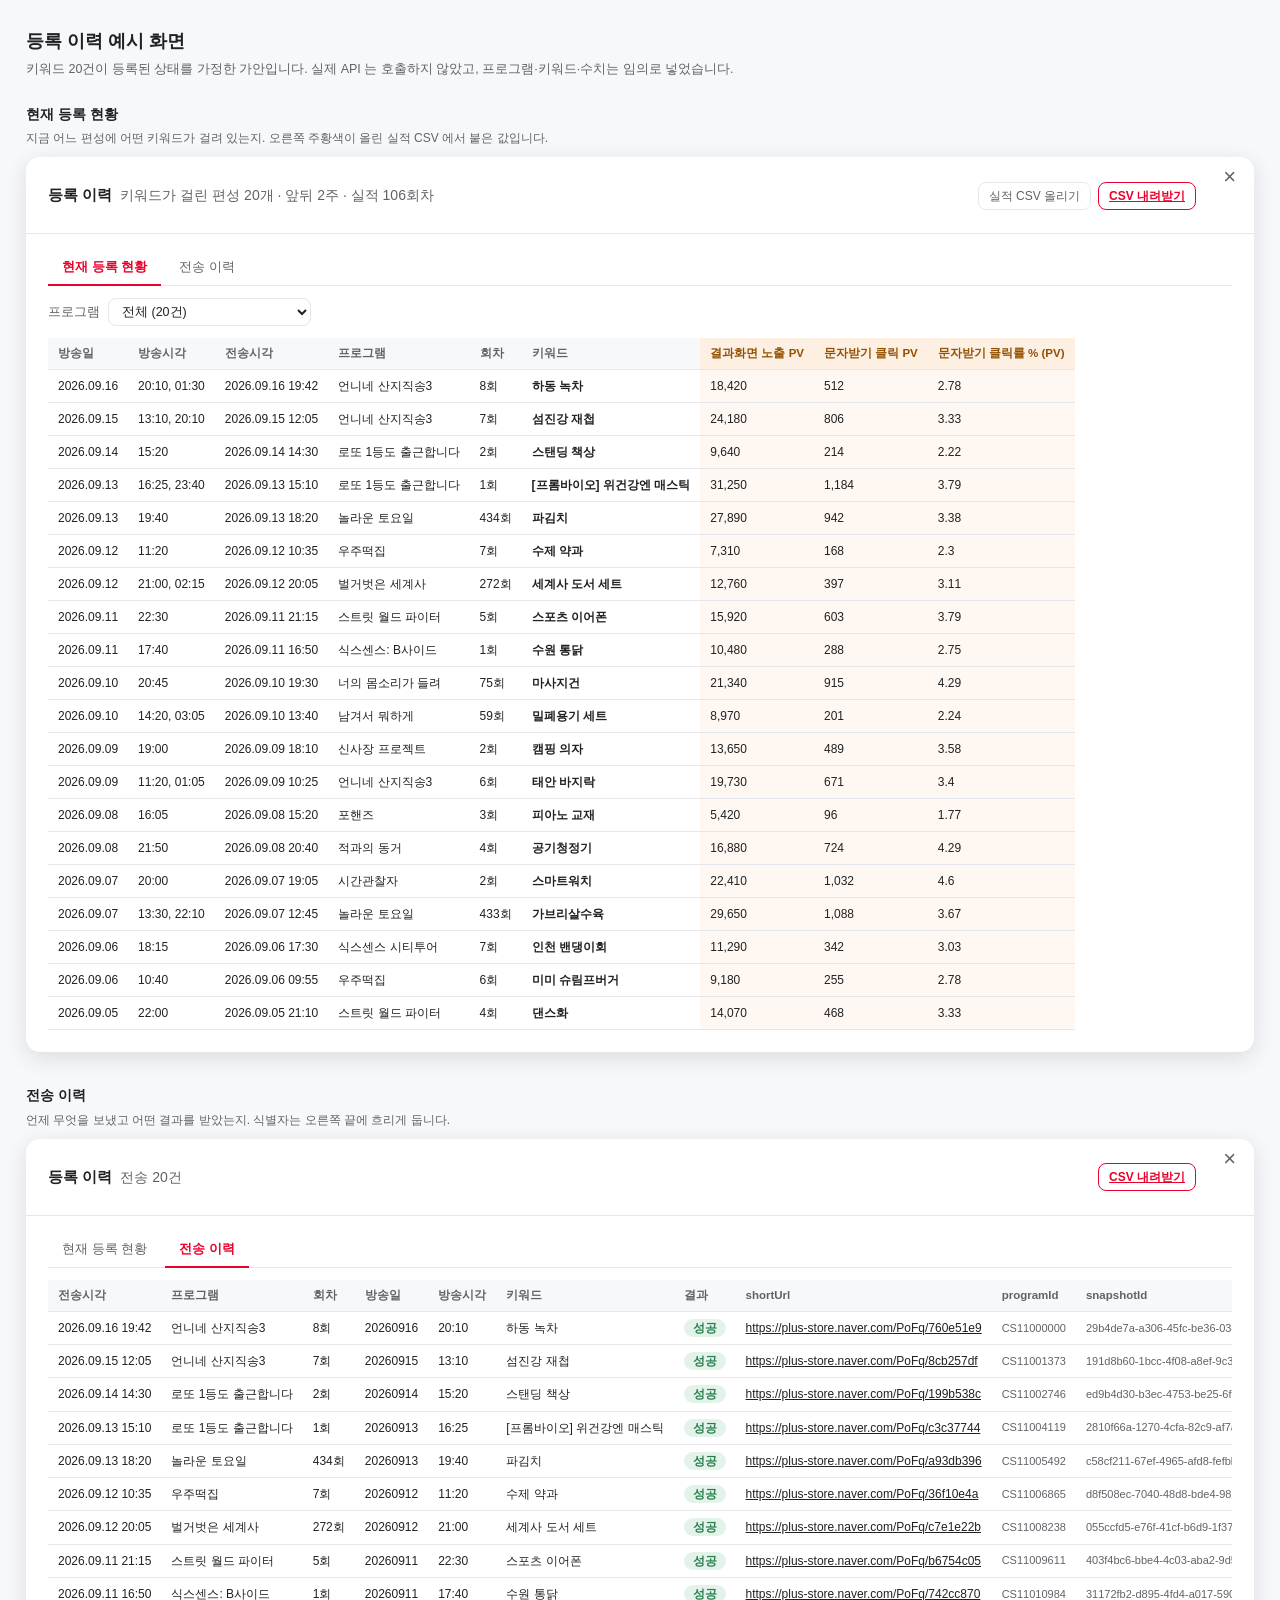
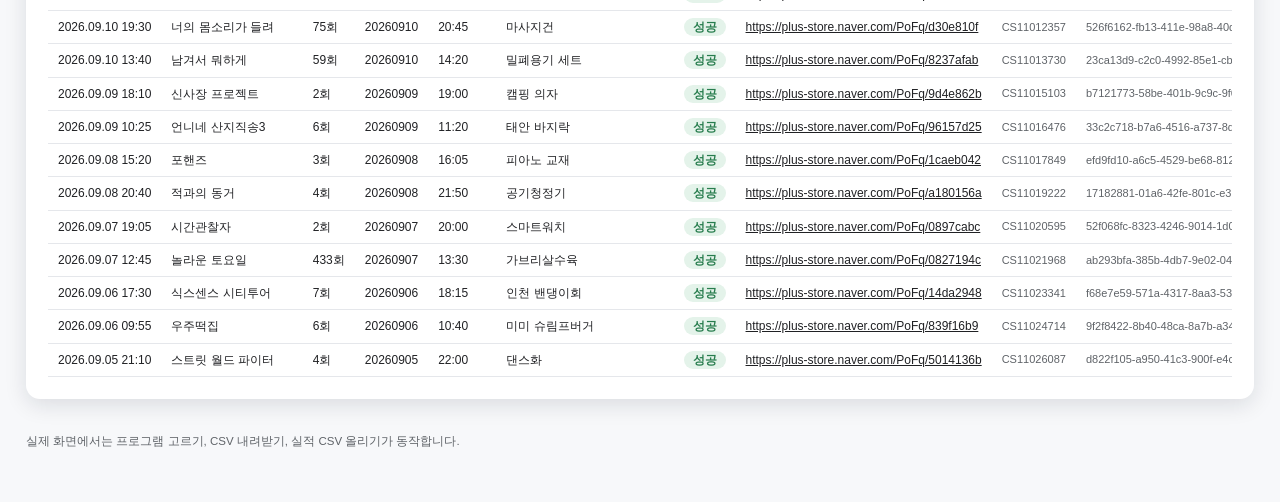
<file: 등록이력_예시화면.html>
<!DOCTYPE html>
<html lang="ko"><head><meta charset="utf-8">
<title>등록 이력 예시 화면</title>
<style>
:root {
  --skb-red: #EA002C;
  --skb-orange: #F47725;
  --text-primary: #202124;
  --text-secondary: #5F6368;
  --bg-page: #F7F8FA;
  --bg-card: #FFFFFF;
  --border: #E5E7EB;
  --status-good: #287D4E;
  --status-warn: #925000;
  --status-bad: #B42318;

  --px-per-min: 1.25;
  --gutter-w: 62px;
  --radius: 10px;
  --font: "Pretendard", "Pretendard Variable", "Malgun Gothic", "Apple SD Gothic Neo", sans-serif;
}

* { box-sizing: border-box; }
[hidden] { display: none !important; }

html, body {
  margin: 0;
  padding: 0;
  background: var(--bg-page);
  color: var(--text-primary);
  font-family: var(--font);
  font-size: 14px;
  line-height: 1.5;
  -webkit-font-smoothing: antialiased;
}

button { font-family: inherit; }
code { font-family: "D2Coding", Consolas, monospace; font-size: .92em; }
.muted { color: var(--text-secondary); }

/* ------------------------------------------------------------- 상단 바 */
.topbar {
  background: var(--bg-card);
  border-bottom: 1px solid var(--border);
  box-shadow: 0 1px 2px rgba(16, 24, 40, .04);
  position: sticky;
  top: 0;
  z-index: 30;
}
.topbar-inner {
  max-width: 1440px;
  margin: 0 auto;
  padding: 14px 24px;
  display: flex;
  align-items: center;
  justify-content: space-between;
  gap: 16px;
  flex-wrap: wrap;
}
.brand { display: flex; align-items: center; gap: 14px; }

/* B tv × tvN 콜라보 로고 — 두 로고와 가운데 × 를 하나의 그라데이션으로 잇습니다.
   글자를 새로 그리지 않고 공식 로고 파일을 마스크로만 씁니다.
   크기: btv 677x300, tvn 700x283 비율 · 높이 26px 기준 */
.brand-logo {
  display: inline-block;
  flex: none;
  width: 137px;
  height: 26px;
  background: linear-gradient(100deg, #3617CE 0%, #6E12B4 38%, #E2004A 72%, #FA0028 100%);
  --x-mark: url("data:image/svg+xml,%3Csvg xmlns='http://www.w3.org/2000/svg' viewBox='0 0 10 10'%3E%3Cpath d='M2 2L8 8M8 2L2 8' stroke='%23000' stroke-width='1.9' stroke-linecap='round'/%3E%3C/svg%3E");
  -webkit-mask-image: url(img/btv.png), var(--x-mark), url(img/tvn.png);
  mask-image: url(img/btv.png), var(--x-mark), url(img/tvn.png);
  -webkit-mask-repeat: no-repeat;
  mask-repeat: no-repeat;
  -webkit-mask-position: left center, center center, right center;
  mask-position: left center, center center, right center;
  -webkit-mask-size: 59px 26px, 9px 9px, 54px 22px;
  mask-size: 59px 26px, 9px 9px, 54px 22px;
}
.brand-text h1 { margin: 0; font-size: 17px; font-weight: 700; letter-spacing: -.01em; }
.brand-text p { margin: 2px 0 0; font-size: 12.5px; color: var(--text-secondary); }
.topbar-actions { display: flex; align-items: center; gap: 10px; }
.fetch-info { font-size: 12.5px; color: var(--text-secondary); }

/* --------------------------------------------------------------- 버튼 */
.btn {
  border-radius: 8px;
  border: 1px solid var(--border);
  background: var(--bg-card);
  color: var(--text-primary);
  padding: 7px 14px;
  font-size: 13px;
  cursor: pointer;
  transition: background .15s, border-color .15s, color .15s;
}
.btn:hover { background: #F1F2F4; }
.btn-ghost { color: var(--text-secondary); }
.btn-line { border-color: var(--skb-red); color: var(--skb-red); font-weight: 600; }
.btn-line:hover { background: #FEF1F3; }
.btn-icon {
  width: 34px; height: 34px; padding: 0;
  font-size: 20px; line-height: 1; color: var(--text-secondary);
}
.btn[disabled] { opacity: .45; cursor: not-allowed; }

/* ------------------------------------------------------------ 페이지 */
.page { max-width: 1440px; margin: 0 auto; padding: 20px 24px 48px; }

.toolbar {
  display: flex;
  align-items: center;
  justify-content: space-between;
  gap: 16px;
  flex-wrap: wrap;
  margin-bottom: 14px;
}
.week-nav { display: flex; align-items: center; gap: 10px; }
.week-label { min-width: 230px; text-align: center; }
.week-label strong { display: block; font-size: 15.5px; letter-spacing: -.01em; }
.week-label span { font-size: 12px; }

.legend { display: flex; gap: 16px; flex-wrap: wrap; }
.legend-item { display: inline-flex; align-items: center; gap: 6px; font-size: 12.5px; color: var(--text-secondary); }
.swatch { width: 12px; height: 12px; border-radius: 3px; display: inline-block; border: 1px solid var(--border); }
.swatch-live { background: #FDE7EB; border-color: var(--skb-red); }
.swatch-rerun { background: #F3F4F6; border-color: #D3D6DB; }
.swatch-registered { background: #FFF1E6; border-color: var(--skb-orange); }

.notice {
  border: 1px solid #F2D6A9;
  background: #FFF8EC;
  color: var(--status-warn);
  padding: 10px 14px;
  border-radius: 8px;
  font-size: 13px;
  margin-bottom: 14px;
}

.foot-note { margin: 14px 2px 0; font-size: 12px; color: var(--text-secondary); }

/* ------------------------------------------------------------ 캘린더 */
.calendar-card {
  background: var(--bg-card);
  border: 1px solid var(--border);
  border-radius: var(--radius);
  /* hidden 을 쓰면 안쪽 sticky(요일 헤더)가 동작하지 않습니다. clip 은 잘라내되
     스크롤 컨테이너를 만들지 않아 헤더가 화면에 계속 붙어 있습니다. */
  overflow: clip;
  box-shadow: 0 1px 3px rgba(16, 24, 40, .05);
}

.calendar-head {
  display: grid;
  grid-template-columns: var(--gutter-w) 1fr;
  border-bottom: 1px solid var(--border);
  background: var(--bg-card);
  position: sticky;
  /* 상단 바 높이는 창 너비에 따라 달라져서 JS 가 실제 값을 넣어 줍니다. */
  top: var(--topbar-h, 63px);
  z-index: 20;
  /* 위쪽: 상단 바와의 1px 이음새를 카드 색으로 덮습니다.
     아래쪽: 편성 블록이 헤더 밑으로 지나간다는 게 보이도록 옅은 그림자를 둡니다. */
  box-shadow: 0 -10px 0 var(--bg-card), 0 5px 6px -5px rgba(16, 24, 40, .28);
}
.time-gutter-head { border-right: 1px solid var(--border); }
.day-head-row { display: grid; grid-template-columns: repeat(7, minmax(0, 1fr)); }

.day-head {
  padding: 9px 8px 10px;
  text-align: center;
  border-left: 1px solid var(--border);
  min-width: 0;
}
.day-head:first-child { border-left: none; }
.day-head .wk { font-size: 12px; color: var(--text-secondary); }
.day-head .dd { font-size: 17px; font-weight: 700; letter-spacing: -.02em; }
.day-head.is-sat .wk, .day-head.is-sat .dd { color: #1D4ED8; }
.day-head.is-sun .wk, .day-head.is-sun .dd { color: var(--skb-red); }
.day-head.is-today { background: #FEF1F3; box-shadow: inset 0 -2px 0 var(--skb-red); }

.calendar-body {
  display: grid;
  grid-template-columns: var(--gutter-w) 1fr;
  position: relative;
  /* 화면 위쪽은 05:30 에서 잘리게 두고, 아래 끝 라벨만 여백을 줍니다. */
  padding: 0 0 12px;
}

.time-gutter { border-right: 1px solid var(--border); position: relative; background: #FCFCFD; }
.time-gutter .hour {
  position: absolute;
  right: 8px;
  transform: translateY(-50%);
  font-size: 11.5px;
  color: var(--text-secondary);
  font-variant-numeric: tabular-nums;
}

.day-grid { display: grid; grid-template-columns: repeat(7, minmax(0, 1fr)); }

.day-col {
  position: relative;
  border-left: 1px solid var(--border);
  min-width: 0;
  background-image: repeating-linear-gradient(
    to bottom,
    #EEF0F3 0, #EEF0F3 1px,
    transparent 1px, transparent calc(60 * var(--px-per-min))
  );
  /* 화면이 05:30 부터 시작하므로 눈금선도 그만큼 끌어올립니다. */
  background-position: 0 calc(-30 * var(--px-per-min));
}
.day-col:first-child { border-left: none; }
.day-col.is-today { background-color: #FFFAFB; }
.day-col.is-empty::after {
  content: "편성 데이터 없음";
  position: absolute;
  top: 24px; left: 0; right: 0;
  text-align: center;
  font-size: 12px;
  color: #9AA0A6;
}

.now-line { position: absolute; left: 0; right: 0; height: 2px; background: var(--skb-red); z-index: 6; }
.now-line::before {
  content: ""; position: absolute; left: -4px; top: -3px;
  width: 8px; height: 8px; border-radius: 50%; background: var(--skb-red);
}

/* 프로그램 블록 */
.pgm {
  position: absolute;
  left: 3px; right: 3px;
  border: 1px solid #D3D6DB;
  border-left: 3px solid #B0B4BA;
  border-radius: 6px;
  background: #F7F8FA;
  padding: 4px 7px;
  overflow: hidden;
  cursor: pointer;
  text-align: left;
  font-family: inherit;
  display: block;
  transition: box-shadow .12s, transform .12s;
}
.pgm:hover { box-shadow: 0 3px 10px rgba(16, 24, 40, .16); z-index: 8; }
.pgm:focus-visible { outline: 2px solid var(--skb-red); outline-offset: 1px; }
.pgm.is-live { background: #FDF0F3; border-color: #F3C2CC; border-left-color: var(--skb-red); }
.pgm.is-registered { background: #FFF6EE; border-color: #F6CFAC; border-left-color: var(--skb-orange); }
.pgm .t { font-size: 11px; color: var(--text-secondary); font-variant-numeric: tabular-nums; }
.pgm .n {
  font-size: 12.5px; font-weight: 600; letter-spacing: -.02em;
  line-height: 1.3; margin-top: 1px;
  display: -webkit-box; -webkit-line-clamp: 2; -webkit-box-orient: vertical; overflow: hidden;
}
.pgm .e { font-size: 11px; color: var(--text-secondary); margin-top: 1px; }
.pgm.is-short { padding: 2px 6px; }
.pgm.is-short .n { -webkit-line-clamp: 1; font-size: 11.5px; }
.pgm.is-short .e { display: none; }
.pgm-flag {
  display: inline-block; font-size: 10px; font-weight: 700;
  padding: 0 4px; border-radius: 3px; margin-right: 4px;
  background: var(--skb-red); color: #fff; vertical-align: 1px;
}
.pgm-keys { margin-top: 3px; display: flex; flex-wrap: wrap; gap: 2px; }
.pgm-key {
  display: inline-block; max-width: 100%;
  font-size: 10px; font-weight: 600; line-height: 1.4;
  padding: 0 4px; border-radius: 3px;
  background: var(--skb-orange); color: #fff;
  white-space: nowrap; overflow: hidden; text-overflow: ellipsis;
}
.pgm-key.is-more { background: #F6CFAC; color: #7A3D06; }
.pgm.is-short .pgm-keys { display: none; }

/* -------------------------------------------------------------- 팝업 */
.modal-backdrop {
  position: fixed; inset: 0; z-index: 100;
  background: rgba(16, 24, 40, .45);
  display: flex; align-items: center; justify-content: center;
  padding: 24px;
}
.modal {
  background: var(--bg-card);
  border-radius: 14px;
  width: min(860px, 100%);
  max-height: 86vh;
  overflow: auto;
  position: relative;
  box-shadow: 0 18px 48px rgba(16, 24, 40, .28);
}
.modal-close {
  position: absolute; top: 12px; right: 14px;
  border: none; background: transparent; font-size: 26px; line-height: 1;
  color: var(--text-secondary); cursor: pointer;
}
.modal-head { padding: 22px 26px 16px; border-bottom: 1px solid var(--border); }
.modal-head h2 { margin: 6px 0 2px; font-size: 19px; letter-spacing: -.02em; }
.modal-body { padding: 20px 26px 26px; }
.badge {
  display: inline-block; font-size: 11px; font-weight: 700;
  padding: 2px 8px; border-radius: 999px;
  background: #FDE7EB; color: var(--skb-red);
}
.badge.is-rerun { background: #F1F2F4; color: var(--text-secondary); }

.placeholder {
  border: 1px dashed var(--border);
  border-radius: 10px;
  padding: 22px;
  text-align: center;
  color: var(--text-secondary);
  font-size: 13px;
  background: #FCFCFD;
}

@media (max-width: 900px) {
  .page { padding: 16px 12px 40px; }
  .pgm .e { display: none; }
}

/* ------------------------------------------------------- 키워드 분석 팝업 */
.modal { width: min(1080px, 100%); }
.btn-sm { padding: 4px 10px; font-size: 12px; }
/* 되돌릴 수 없는 외부 전송 — 다른 버튼과 구분되게 둡니다 */
/* 전송 응답 — 원문을 그대로 늘어놓지 않고 표로 정리합니다 */
.send-result {
  margin-top: 12px; padding: 13px 15px;
  border: 1px solid var(--border); border-radius: 10px; background: #FCFCFD;
}
.send-head { display: flex; align-items: center; gap: 8px; margin-bottom: 10px; font-size: 12px; }
.send-badge {
  font-size: 11.5px; font-weight: 700; padding: 3px 9px; border-radius: 999px;
}
.send-badge.is-ok { background: #E4F3EA; color: var(--status-good); }
.send-badge.is-bad { background: #FDE7EB; color: var(--status-bad); }
.send-links { display: flex; align-items: center; gap: 7px; flex-wrap: wrap; margin-bottom: 11px; }
.send-table { width: 100%; border-collapse: collapse; font-size: 12.5px; }
.send-table th, .send-table td {
  padding: 6px 9px; border-bottom: 1px solid var(--border);
  text-align: left; vertical-align: top;
}
.send-table th {
  width: 190px; color: var(--text-secondary); font-weight: 600;
  font-family: Consolas, monospace; font-size: 11.5px; word-break: break-all;
}
.send-table td { word-break: break-all; }
.send-table tr:last-child th, .send-table tr:last-child td { border-bottom: none; }
.send-raw {
  margin: 0; padding: 10px; border-radius: 8px; background: #F1F2F4;
  font-family: Consolas, monospace; font-size: 11.5px; line-height: 1.6;
  white-space: pre-wrap; word-break: break-all; max-height: 240px; overflow: auto;
}
.link-note { font-size: 11.5px; margin: 10px 0 0; }
.store-frame {
  width: 100%; height: 58vh; min-height: 360px; display: block;
  border: 1px solid var(--border); border-radius: 10px; background: var(--bg-card);
}
/* 머리글에는 snapshotId 와 shortUrl 만 둡니다 */
.link-meta {
  display: grid; grid-template-columns: auto 1fr; gap: 3px 14px;
  margin: 0; min-width: 0; font-size: 12px;
}
.link-meta dt {
  color: var(--text-secondary); font-family: Consolas, monospace; font-size: 11.5px;
}
.link-meta dd { margin: 0; word-break: break-all; }

/* 등록 이력 — 칸이 많아 가로로 스크롤합니다 */
.tabs { display: flex; gap: 4px; border-bottom: 1px solid var(--border); margin-bottom: 12px; }
.tab {
  border: none; background: none; cursor: pointer; font-family: inherit;
  padding: 8px 14px; font-size: 13px; color: var(--text-secondary);
  border-bottom: 2px solid transparent; margin-bottom: -1px;
}
.tab:hover { color: var(--text-primary); }
.tab.is-on { color: var(--skb-red); font-weight: 700; border-bottom-color: var(--skb-red); }
.history-table td.is-keyword { font-weight: 600; }
.history-filter {
  display: flex; align-items: center; gap: 8px; margin-bottom: 12px;
  font-size: 12.5px;
}
.history-filter label { color: var(--text-secondary); }
.history-filter select {
  font-family: inherit; font-size: 12.5px; padding: 5px 9px;
  border: 1px solid var(--border); border-radius: 8px;
  background: var(--bg-card); color: var(--text-primary);
  max-width: 320px;
}
.history-wrap { overflow-x: auto; max-height: 62vh; overflow-y: auto; }
.history-table { border-collapse: collapse; font-size: 12px; white-space: nowrap; }
.history-table th, .history-table td {
  padding: 7px 10px; border-bottom: 1px solid var(--border); text-align: left;
}
.history-table thead th {
  position: sticky; top: 0; z-index: 1;
  background: var(--bg-page); font-size: 11.5px; color: var(--text-secondary);
}
.history-table th.is-perf, .history-table td.is-perf { background: #FFF8F2; }
.history-table thead th.is-perf { background: #FDEFE2; color: var(--status-warn); }
/* 식별자는 참고용이라 흐리게 둡니다 */
.history-table td.is-id { color: var(--text-secondary); font-size: 11px; }
.history-table tbody tr:hover td { background: #FAFBFC; }
.history-table a { color: var(--text-primary); }
.history-table a:hover { color: var(--skb-red); }

.field-sub {
  display: flex; align-items: center; gap: 10px;
  margin-top: 7px; flex-wrap: wrap;
}
.btn-send { border-color: var(--skb-orange); color: var(--skb-orange); font-weight: 600; }
.btn-send:hover { background: #FFF6F0; }

.analysis { display: grid; grid-template-columns: 1.15fr 1fr; gap: 22px; }
.analysis-head {
  display: flex; align-items: center; justify-content: space-between;
  gap: 10px; margin-bottom: 8px;
}
.analysis-head h3 { margin: 0; font-size: 14px; letter-spacing: -.01em; }
.analysis-meta { font-size: 12px; margin: 0 0 12px; line-height: 1.9; }
/* 검색어는 한글이라 고정폭 글꼴을 쓰면 늘어져 보입니다. */
.qtag {
  display: inline-block; margin: 0 4px 0 0; padding: 1px 7px;
  border: 1px solid var(--border); border-radius: 999px;
  background: var(--bg-page); font-size: 11.5px; color: var(--text-secondary);
  white-space: nowrap;
}

.keyword-list { display: flex; flex-direction: column; gap: 8px; }

.kw {
  display: grid;
  grid-template-columns: 1fr auto;
  align-items: center;
  gap: 10px;
  width: 100%;
  border: 1px solid var(--border);
  border-radius: 10px;
  background: var(--bg-card);
  padding: 9px 12px;
  cursor: pointer;
  text-align: left;
  font-family: inherit;
  transition: border-color .12s, background .12s;
}
.kw:hover { border-color: var(--skb-red); background: #FEFAFB; }
.kw.is-active {
  border-color: var(--skb-red); background: #FEF1F3;
  box-shadow: inset 3px 0 0 var(--skb-red);
  border-bottom-left-radius: 0; border-bottom-right-radius: 0;
}
.kw-main { min-width: 0; }
.kw-name { font-size: 13.5px; font-weight: 600; letter-spacing: -.01em; }
.kw-sub { font-size: 11.5px; color: var(--text-secondary); margin-top: 2px; }
.kw-side { display: flex; align-items: center; gap: 8px; }

.cat {
  font-size: 10.5px; font-weight: 700; padding: 2px 7px; border-radius: 999px;
  background: #F1F2F4; color: var(--text-secondary); white-space: nowrap;
}
.cat-식품 { background: #FDECEF; color: var(--skb-red); }
.cat-패션 { background: #FFF1E6; color: #A4520F; }
.cat-뷰티 { background: #FDECEF; color: #9B1B36; }
.cat-리빙 { background: #EEF2F6; color: #40566D; }
.cat-디지털 { background: #EEF2F6; color: #40566D; }

.score-bar { width: 54px; height: 6px; border-radius: 3px; background: #EDEFF2; overflow: hidden; }
.score-bar i { display: block; height: 100%; background: var(--skb-red); }
.kw.is-generic .score-bar i { background: #B0B4BA; }

.demand-tag {
  font-size: 10.5px; color: var(--status-good); font-weight: 600; white-space: nowrap;
}

.analysis-right { border-left: 1px solid var(--border); padding-left: 20px; }

/* 키워드 블록 바로 아래에 펼쳐지는 상세 */
.preview-panel {
  border: 1px solid var(--skb-red);
  border-top: none;
  border-radius: 0 0 10px 10px;
  padding: 14px 14px 13px;
  margin: -9px 0 2px;          /* 위 블록과 맞붙게 */
  background: #FFFBFB;
}

.loading { display: flex; align-items: center; gap: 9px; color: var(--text-secondary); font-size: 13px; padding: 18px 0; }
.spinner {
  width: 15px; height: 15px; border-radius: 50%;
  border: 2px solid #E3E6EA; border-top-color: var(--skb-red);
  animation: spin .8s linear infinite;
}
@keyframes spin { to { transform: rotate(360deg); } }

@media (max-width: 860px) {
  .analysis { grid-template-columns: 1fr; }
  .analysis-right { border-left: none; border-top: 1px solid var(--border); padding-left: 0; padding-top: 16px; }
}

/* --------------------------------------------------------------- 설정 팝업 */
.modal-narrow { width: min(520px, 100%); }
.field { display: block; margin-bottom: 14px; }
.field > span { display: block; font-size: 12.5px; font-weight: 600; margin-bottom: 5px; }
.field input {
  width: 100%; padding: 8px 11px; font-size: 13px; font-family: inherit;
  border: 1px solid var(--border); border-radius: 8px; background: var(--bg-card); color: var(--text-primary);
}
.field input:focus { outline: none; border-color: var(--skb-red); }
.field small { display: block; margin-top: 5px; font-size: 11.5px; }
.field-actions { display: flex; align-items: center; justify-content: space-between; gap: 12px; margin-top: 18px; }
.how-to { margin-top: 18px; border-top: 1px solid var(--border); padding-top: 14px; font-size: 12.5px; color: var(--text-secondary); }
.how-to summary { cursor: pointer; font-weight: 600; color: var(--text-primary); }
.how-to ol { margin: 10px 0 0; padding-left: 18px; line-height: 1.8; }
.how-to a { color: var(--skb-red); }

/* ------------------------------------------------------- 스토어 미리보기 */
.preview-head {
  display: flex; align-items: baseline; justify-content: space-between;
  gap: 10px; margin-bottom: 10px; flex-wrap: wrap;
}
.preview-kw { font-size: 14px; font-weight: 700; letter-spacing: -.01em; }
.preview-total { font-size: 12px; color: var(--text-secondary); }
.preview-open { font-size: 12px; color: var(--skb-red); font-weight: 600; text-decoration: none; }
.preview-open:hover { text-decoration: underline; }

.product-grid { display: grid; grid-template-columns: repeat(3, minmax(0, 1fr)); gap: 10px; }
.product {
  border: 1px solid var(--border); border-radius: 9px; overflow: hidden;
  background: var(--bg-card); text-decoration: none; color: inherit; display: block;
}
.product:hover { border-color: var(--skb-orange); }
.product .thumb {
  width: 100%; aspect-ratio: 1 / 1; object-fit: cover; display: block; background: #F1F2F4;
}
.product .body { padding: 7px 8px 9px; }
.product .nm {
  font-size: 11.5px; line-height: 1.35; letter-spacing: -.02em;
  display: -webkit-box; -webkit-line-clamp: 2; -webkit-box-orient: vertical; overflow: hidden;
}
.product .pr { font-size: 12.5px; font-weight: 700; margin-top: 4px; }
.product .ml { font-size: 10.5px; color: var(--text-secondary); margin-top: 2px; }

.preview-actions { margin-top: 14px; display: flex; gap: 8px; flex-wrap: wrap; }

@media (max-width: 860px) {
  .product-grid { grid-template-columns: repeat(3, minmax(0, 1fr)); }
}

.cfg-status { font-size: 12px; line-height: 1.5; flex: 1; }
.cfg-status.is-ok { color: var(--status-good); font-weight: 600; }
.cfg-status.is-bad { color: var(--status-bad); }
.field-actions { align-items: flex-start; }

/* ------------------------------------------------------- 키워드 점검 패널 */
.check-block { margin-bottom: 16px; }
.check-block h4 { margin: 0 0 7px; font-size: 12.5px; letter-spacing: -.01em; }
.check-block h4 small { font-weight: 400; color: var(--text-secondary); margin-left: 6px; }
.chips { display: flex; flex-wrap: wrap; gap: 6px; }
.chip {
  font-size: 11.5px; padding: 3px 9px; border-radius: 999px;
  background: #F3F4F6; color: var(--text-secondary); border: 1px solid var(--border);
}
.evidence { margin: 0; padding-left: 16px; font-size: 12px; line-height: 1.7; color: var(--text-secondary); }
.evidence a { color: var(--text-primary); }
.evidence a:hover { color: var(--skb-red); }

/* --------------------------------------------------- 등록 대상 트레이 (4단계) */
.tray {
  margin-top: 20px; padding: 14px 16px;
  border: 1px solid #F3C2CC; border-radius: 10px; background: #FEF7F8;
}
.tray-head { display: flex; align-items: baseline; gap: 8px; margin-bottom: 9px; }
.tray-head strong { font-size: 13px; }
.tray-head span { font-size: 12px; }
.tray .chips { margin-bottom: 12px; }
.tray .chip { background: #fff; border-color: #F3C2CC; color: var(--text-primary); }
.tray .chip button {
  border: none; background: none; cursor: pointer; color: var(--text-secondary);
  margin-left: 5px; padding: 0; font-size: 13px; line-height: 1;
}
.tray-actions { display: flex; gap: 8px; justify-content: flex-end; }

.registered-box {
  margin-top: 16px; padding: 12px 14px;
  border: 1px solid var(--border); border-radius: 10px; background: #FCFCFD;
  font-size: 12.5px;
}
.registered-box h4 { margin: 0 0 8px; font-size: 12.5px; }
.registered-box ul { margin: 0; padding-left: 16px; line-height: 1.9; color: var(--text-secondary); }
.registered-box button {
  border: none; background: none; color: var(--status-bad);
  cursor: pointer; font-size: 11.5px; margin-left: 6px; padding: 0;
}

/* --------------------------------------------------- JSON body 팝업 (4·5단계) */
.modal-wide { width: min(760px, 100%); }
.body-fields { display: grid; grid-template-columns: 1fr 1fr; gap: 14px; }
.body-opts {
  display: flex; align-items: center; justify-content: space-between;
  gap: 12px; flex-wrap: wrap; margin: 4px 0 12px;
}
.check { display: inline-flex; align-items: center; gap: 7px; font-size: 12.5px; cursor: pointer; }
.check input { width: 15px; height: 15px; accent-color: var(--skb-red); }

.json-box, .id-box {
  width: 100%; border: 1px solid var(--border); border-radius: 9px;
  padding: 12px 13px; background: #FCFCFD; color: var(--text-primary);
  font-family: "D2Coding", Consolas, monospace; font-size: 12px; line-height: 1.6;
  resize: vertical;
}
.json-box { min-height: 300px; }
.id-box { min-height: 84px; font-size: 12px; }
.json-box:focus, .id-box:focus { outline: none; border-color: var(--skb-red); }
.json-error { margin: 8px 0 0; font-size: 12px; color: var(--status-bad); }

.body-actions { display: flex; gap: 8px; flex-wrap: wrap; margin-top: 14px; }
.body-status { font-size: 12px; margin: 10px 0 0; min-height: 18px; }
.body-status.is-ok { color: var(--status-good); font-weight: 600; }
.body-status.is-bad { color: var(--status-bad); }

@media (max-width: 620px) {
  .body-fields { grid-template-columns: 1fr; }
}


/* ------------------------------------------------ 편성 프로그램 ID 표 */
.input-row { display: flex; gap: 6px; align-items: center; }
.input-row input { flex: 1; min-width: 0; }

.pid-table { width: 100%; border-collapse: collapse; font-size: 13px; }
.pid-table th, .pid-table td {
  padding: 8px 10px; border-bottom: 1px solid var(--border); text-align: left; vertical-align: middle;
}
.pid-table th {
  font-size: 12px; color: var(--text-secondary); font-weight: 600;
  border-bottom: 1px solid #D3D6DB; position: sticky; top: 0; background: var(--bg-card);
}
.pid-table td:first-child { letter-spacing: -.01em; }
.pid-table .col-num { width: 64px; text-align: right; color: var(--text-secondary); font-variant-numeric: tabular-nums; }
.pid-table td:last-child { width: 260px; }
.pid-table input {
  width: 100%; padding: 5px 9px; font-size: 12.5px; font-family: inherit;
  border: 1px solid var(--border); border-radius: 7px; background: var(--bg-card); color: var(--text-primary);
}
.pid-table input:focus { outline: none; border-color: var(--skb-red); }
.pid-table tr.is-missing td:first-child { color: var(--text-secondary); }
.pid-table tr.is-missing input { border-color: #F2D6A9; background: #FFFCF6; }
.pid-table .cat { margin-left: 6px; }

.field input.is-locked {
  background: #F1F2F4;
  color: var(--text-secondary);
  cursor: default;
}
.field input.is-locked:focus { border-color: var(--border); }

.pid-table input.is-locked {
  background: #F1F2F4;
  color: var(--text-secondary);
  cursor: default;
}
.pid-table tr.is-missing input.is-locked { background: #F1F2F4; }
.pid-table input.is-locked:focus { border-color: var(--border); }

.cat-드라마 { background: #FDECEF; color: #9B1B36; }
.cat-예능 { background: #FFF1E6; color: #A4520F; }
.cat-교양 { background: #EEF2F6; color: #40566D; }
.cat-브랜디드 { background: #FDE7EB; color: var(--skb-red); }
.cat-none { background: transparent; color: #9AA0A6; border: 1px dashed var(--border); font-weight: 400; }

/* ----------------------------------------------------- 장르 직접 지정 */
.name-cell { display: inline-flex; align-items: center; gap: 6px; flex-wrap: wrap; }
button.cat { border: 1px solid transparent; cursor: pointer; font-family: inherit; }
button.cat:hover { filter: brightness(0.96); border-color: currentColor; }
button.cat.cat-none { border-style: dashed; border-color: var(--border); }

.genre-picker {
  position: fixed; z-index: 200;
  background: var(--bg-card); border: 1px solid var(--border); border-radius: 10px;
  box-shadow: 0 8px 24px rgba(16, 24, 40, .16);
  padding: 6px; display: flex; flex-direction: column; min-width: 138px;
}
.genre-opt {
  border: none; background: none; text-align: left; cursor: pointer;
  padding: 7px 10px; border-radius: 7px; font-size: 12.5px; font-family: inherit;
  color: var(--text-primary);
}
.genre-opt:hover { background: #F1F2F4; }
.genre-opt.is-current { color: var(--skb-red); font-weight: 700; }
.genre-opt.is-reset {
  border-top: 1px solid var(--border); margin-top: 4px; padding-top: 9px;
  color: var(--text-secondary); font-size: 12px;
}

/* ------------------------------------------------------------- 상단 알림 */
.toast {
  position: fixed;
  top: 18px; left: 50%;
  transform: translate(-50%, -12px);
  z-index: 300;
  max-width: min(680px, calc(100vw - 32px));
  padding: 12px 20px;
  border-radius: 10px;
  background: #202124;
  color: #fff;
  font-size: 13.5px;
  font-weight: 500;
  line-height: 1.5;
  box-shadow: 0 8px 28px rgba(16, 24, 40, .3);
  opacity: 0;
  transition: opacity .22s ease, transform .22s ease;
}
.toast.is-on { opacity: 1; transform: translate(-50%, 0); }
.toast.is-ok { background: var(--status-good); }
.toast.is-bad { background: var(--status-bad); }

.field input.is-blocked {
  border-color: var(--status-bad);
  box-shadow: 0 0 0 3px rgba(180, 35, 24, .14);
}

/* ------------------------------------------------------------- 확인창 */
.ask-backdrop { z-index: 400; }
.modal-ask { width: min(440px, 100%); }
.modal-ask .modal-head { padding-bottom: 12px; }
.modal-ask .modal-head h2 { font-size: 16px; margin: 0; }
/* 줄바꿈을 그대로 살립니다. 긴 주소는 칸 안에서 끊어 줍니다. */
.ask-message {
  margin: 0 0 20px; font-size: 13.5px; line-height: 1.65;
  white-space: pre-line; overflow-wrap: anywhere;
}
.ask-actions { display: flex; justify-content: flex-end; gap: 8px; }

/* 방금 등록한 회차를 잠깐 강조합니다. */
.pgm.is-flash {
  outline: 2px solid var(--skb-orange);
  outline-offset: 1px;
  animation: airing-flash 2.4s ease-out;
  z-index: 9;
}
@keyframes airing-flash {
  0%, 30% { box-shadow: 0 0 0 6px rgba(244, 119, 37, .28); }
  100% { box-shadow: 0 0 0 0 rgba(244, 119, 37, 0); }
}

/* ------------------------------------------------------------- 방송 요약 */
.summary-box {
  border: 1px solid var(--border);
  border-radius: 10px;
  background: #FCFCFD;
  padding: 12px 14px;
  margin-bottom: 18px;
}
.summary-box h3 { margin: 0 0 8px; font-size: 12.5px; letter-spacing: -.01em; }
.sum-row { display: flex; gap: 10px; font-size: 12.5px; line-height: 1.6; margin-bottom: 4px; }
.sum-key {
  flex: none; width: 30px; color: var(--text-secondary);
  font-size: 11.5px; padding-top: 1px;
}
.sum-val { min-width: 0; }
.sum-val a { color: var(--text-primary); }
.sum-val a:hover { color: var(--skb-red); }
.sum-note { margin: 8px 0 0; font-size: 11px; color: var(--text-secondary); }


/* 회차 확인용 썸네일 — 뽑힌 키워드가 맞는지 눈으로 되짚어 보는 자리 */
.gallery-head { font-size: 11.5px; margin: 0 0 10px; }
.gallery-grid { display: flex; flex-direction: column; gap: 8px; }
/* 제목이 잘리지 않도록 썸네일을 왼쪽에 두고 옆으로 제목을 펼칩니다. */
.gallery-item {
  display: grid; grid-template-columns: 124px 1fr;
  align-items: start; gap: 10px;
  border: 1px solid var(--border); border-radius: 10px;
  background: var(--bg-card); padding: 7px; text-decoration: none;
  color: var(--text-primary);
}
a.gallery-item:hover { border-color: var(--skb-red); }
.gallery-thumb {
  position: relative; display: block;
  aspect-ratio: 16 / 9; border-radius: 6px; overflow: hidden;
  background: var(--bg-page);
}
.gallery-thumb img { width: 100%; height: 100%; object-fit: cover; display: block; }
.gallery-badge {
  position: absolute; left: 4px; bottom: 4px;
  background: rgba(32, 33, 36, .78); color: #fff;
  font-size: 10px; line-height: 1; padding: 3px 5px; border-radius: 4px;
}
.gallery-text { min-width: 0; }
.gallery-title {
  font-size: 12px; line-height: 1.45;
  display: -webkit-box; -webkit-line-clamp: 3; -webkit-box-orient: vertical;
  overflow: hidden;
}
.gallery-sub { font-size: 10.5px; color: var(--text-secondary); margin-top: 3px; display: block; }


/* --------------------------------------- 네이버+스토어 미리보기 팝업 */
.store-grid {
  display: grid;
  grid-template-columns: repeat(auto-fill, minmax(150px, 1fr));
  gap: 12px;
}
.store-card {
  display: flex; flex-direction: column; gap: 4px;
  border: 1px solid var(--border); border-radius: 10px;
  background: var(--bg-card); padding: 8px;
  text-decoration: none; color: var(--text-primary);
}
a.store-card:hover { border-color: var(--skb-red); }
.store-thumb {
  position: relative; display: block;
  aspect-ratio: 1 / 1; border-radius: 7px; overflow: hidden;
  background: var(--bg-page); margin-bottom: 3px;
}
.store-thumb img { width: 100%; height: 100%; object-fit: cover; display: block; }
.store-ad {
  position: absolute; left: 5px; top: 5px;
  background: rgba(32, 33, 36, .78); color: #fff;
  font-size: 10px; line-height: 1; padding: 3px 5px; border-radius: 4px;
}
.store-name {
  font-size: 12px; line-height: 1.4;
  display: -webkit-box; -webkit-line-clamp: 2; -webkit-box-orient: vertical;
  overflow: hidden;
}
.store-price { font-size: 13.5px; font-weight: 700; letter-spacing: -.01em; }
.store-sub { font-size: 10.5px; color: var(--text-secondary); }
.modal-store { width: min(1080px, 100%); }

/* 제목과 설명을 한 줄에 두고 오른쪽에 실행 버튼 — 머리글을 얇게 유지합니다 */
.store-head {
  display: flex; align-items: center; justify-content: space-between;
  gap: 16px; padding: 14px 58px 13px 22px;
}
.store-head-text {
  display: flex; align-items: baseline; gap: 9px;
  flex-wrap: wrap; min-width: 0;
}
.modal-store .modal-head h2 { margin: 0; font-size: 15px; letter-spacing: -.01em; }
.modal-store #storeMeta { margin: 0; font-size: 12px; }
.modal-store .modal-close { top: 8px; right: 12px; font-size: 22px; }
.modal-store .modal-body { padding: 16px 22px 22px; }
.store-head-actions {
  display: flex; align-items: center; gap: 7px; flex: none;
}
/* 아이콘이 든 버튼과 글자만 있는 버튼의 높이를 맞춥니다 */
.store-head-actions .btn {
  display: inline-flex; align-items: center; justify-content: center;
  min-height: 28px; line-height: 1;
}
/* 네이버+스토어 공식 아이콘 — 원본 비율(324x162) 그대로 씁니다 */
.store-link { gap: 6px; }
.nps-icon { width: 30px; height: 15px; display: block; flex: none; }


.kw-tag {
  font-size: 10px; font-weight: 700; padding: 1px 6px; border-radius: 4px; white-space: nowrap;
}
.kw-tag.is-official { background: #FDE7EB; color: var(--skb-red); }
.kw-tag.is-cross { background: #E8F3EC; color: var(--status-good); }

body { background: var(--bg-page); padding: 28px 26px 40px; }
h1 { font-size: 18px; margin: 0 0 5px; }
.lead { font-size: 12.5px; color: var(--text-secondary); margin: 0 0 26px; }
.shot { margin-bottom: 34px; }
.shot .modal { position: relative; max-height: none; width: 100%;
               box-shadow: 0 6px 22px rgba(16,24,40,.12); }
.shot .history-wrap { max-height: none; }
.shot-label { font-size: 13.5px; font-weight: 700; margin: 0 0 4px; }
.shot-desc { font-size: 12px; color: var(--text-secondary); margin: 0 0 10px; }
.foot { font-size: 11.5px; color: var(--text-secondary); }
</style></head><body>

<h1>등록 이력 예시 화면</h1>
<p class="lead">키워드 20건이 등록된 상태를 가정한 가안입니다.
실제 API 는 호출하지 않았고, 프로그램·키워드·수치는 임의로 넣었습니다.</p>

<p class="shot-label">현재 등록 현황</p>
<p class="shot-desc">지금 어느 편성에 어떤 키워드가 걸려 있는지. 오른쪽 주황색이 올린 실적 CSV 에서 붙은 값입니다.</p>
<div class="shot">
<div class="modal modal-store">
  <button class="modal-close" type="button">&times;</button>
  <div class="modal-head store-head">
    <div class="store-head-text">
      <h2>등록 이력</h2>
      <p class="muted">키워드가 걸린 편성 20개 · 앞뒤 2주 · 실적 106회차</p>
    </div>
    <div class="store-head-actions"><button class="btn btn-ghost btn-sm" type="button">실적 CSV 올리기</button>
      <a class="btn btn-line btn-sm" href="#">CSV 내려받기</a>
    </div>
  </div>
  <div class="modal-body">
    <div class="tabs">
      <button class="tab is-on" type="button">현재 등록 현황</button>
      <button class="tab" type="button">전송 이력</button>
    </div>
    <div class="history-filter"><label>프로그램</label><select><option>전체 (20건)</option><option>남겨서 뭐하게 (1건)</option><option>너의 몸소리가 들려 (1건)</option><option>놀라운 토요일 (2건)</option><option>로또 1등도 출근합니다 (2건)</option><option>벌거벗은 세계사 (1건)</option><option>스트릿 월드 파이터 (2건)</option><option>시간관찰자 (1건)</option><option>식스센스 시티투어 (1건)</option><option>식스센스: B사이드 (1건)</option><option>신사장 프로젝트 (1건)</option><option>언니네 산지직송3 (3건)</option><option>우주떡집 (2건)</option><option>적과의 동거 (1건)</option><option>포핸즈 (1건)</option></select></div>
    <div class="history-wrap"><table class="history-table"><thead><tr><th>방송일</th><th>방송시각</th><th>전송시각</th><th>프로그램</th><th>회차</th><th>키워드</th><th class="is-perf">결과화면 노출 PV</th><th class="is-perf">문자받기 클릭 PV</th><th class="is-perf">문자받기 클릭률 % (PV)</th></tr></thead><tbody><tr><td>2026.09.16</td><td>20:10, 01:30</td><td>2026.09.16 19:42</td><td>언니네 산지직송3</td><td>8회</td><td class="is-keyword">하동 녹차</td><td class="is-perf">18,420</td><td class="is-perf">512</td><td class="is-perf">2.78</td></tr><tr><td>2026.09.15</td><td>13:10, 20:10</td><td>2026.09.15 12:05</td><td>언니네 산지직송3</td><td>7회</td><td class="is-keyword">섬진강 재첩</td><td class="is-perf">24,180</td><td class="is-perf">806</td><td class="is-perf">3.33</td></tr><tr><td>2026.09.14</td><td>15:20</td><td>2026.09.14 14:30</td><td>로또 1등도 출근합니다</td><td>2회</td><td class="is-keyword">스탠딩 책상</td><td class="is-perf">9,640</td><td class="is-perf">214</td><td class="is-perf">2.22</td></tr><tr><td>2026.09.13</td><td>16:25, 23:40</td><td>2026.09.13 15:10</td><td>로또 1등도 출근합니다</td><td>1회</td><td class="is-keyword">[프롬바이오] 위건강엔 매스틱</td><td class="is-perf">31,250</td><td class="is-perf">1,184</td><td class="is-perf">3.79</td></tr><tr><td>2026.09.13</td><td>19:40</td><td>2026.09.13 18:20</td><td>놀라운 토요일</td><td>434회</td><td class="is-keyword">파김치</td><td class="is-perf">27,890</td><td class="is-perf">942</td><td class="is-perf">3.38</td></tr><tr><td>2026.09.12</td><td>11:20</td><td>2026.09.12 10:35</td><td>우주떡집</td><td>7회</td><td class="is-keyword">수제 약과</td><td class="is-perf">7,310</td><td class="is-perf">168</td><td class="is-perf">2.3</td></tr><tr><td>2026.09.12</td><td>21:00, 02:15</td><td>2026.09.12 20:05</td><td>벌거벗은 세계사</td><td>272회</td><td class="is-keyword">세계사 도서 세트</td><td class="is-perf">12,760</td><td class="is-perf">397</td><td class="is-perf">3.11</td></tr><tr><td>2026.09.11</td><td>22:30</td><td>2026.09.11 21:15</td><td>스트릿 월드 파이터</td><td>5회</td><td class="is-keyword">스포츠 이어폰</td><td class="is-perf">15,920</td><td class="is-perf">603</td><td class="is-perf">3.79</td></tr><tr><td>2026.09.11</td><td>17:40</td><td>2026.09.11 16:50</td><td>식스센스: B사이드</td><td>1회</td><td class="is-keyword">수원 통닭</td><td class="is-perf">10,480</td><td class="is-perf">288</td><td class="is-perf">2.75</td></tr><tr><td>2026.09.10</td><td>20:45</td><td>2026.09.10 19:30</td><td>너의 몸소리가 들려</td><td>75회</td><td class="is-keyword">마사지건</td><td class="is-perf">21,340</td><td class="is-perf">915</td><td class="is-perf">4.29</td></tr><tr><td>2026.09.10</td><td>14:20, 03:05</td><td>2026.09.10 13:40</td><td>남겨서 뭐하게</td><td>59회</td><td class="is-keyword">밀폐용기 세트</td><td class="is-perf">8,970</td><td class="is-perf">201</td><td class="is-perf">2.24</td></tr><tr><td>2026.09.09</td><td>19:00</td><td>2026.09.09 18:10</td><td>신사장 프로젝트</td><td>2회</td><td class="is-keyword">캠핑 의자</td><td class="is-perf">13,650</td><td class="is-perf">489</td><td class="is-perf">3.58</td></tr><tr><td>2026.09.09</td><td>11:20, 01:05</td><td>2026.09.09 10:25</td><td>언니네 산지직송3</td><td>6회</td><td class="is-keyword">태안 바지락</td><td class="is-perf">19,730</td><td class="is-perf">671</td><td class="is-perf">3.4</td></tr><tr><td>2026.09.08</td><td>16:05</td><td>2026.09.08 15:20</td><td>포핸즈</td><td>3회</td><td class="is-keyword">피아노 교재</td><td class="is-perf">5,420</td><td class="is-perf">96</td><td class="is-perf">1.77</td></tr><tr><td>2026.09.08</td><td>21:50</td><td>2026.09.08 20:40</td><td>적과의 동거</td><td>4회</td><td class="is-keyword">공기청정기</td><td class="is-perf">16,880</td><td class="is-perf">724</td><td class="is-perf">4.29</td></tr><tr><td>2026.09.07</td><td>20:00</td><td>2026.09.07 19:05</td><td>시간관찰자</td><td>2회</td><td class="is-keyword">스마트워치</td><td class="is-perf">22,410</td><td class="is-perf">1,032</td><td class="is-perf">4.6</td></tr><tr><td>2026.09.07</td><td>13:30, 22:10</td><td>2026.09.07 12:45</td><td>놀라운 토요일</td><td>433회</td><td class="is-keyword">가브리살수육</td><td class="is-perf">29,650</td><td class="is-perf">1,088</td><td class="is-perf">3.67</td></tr><tr><td>2026.09.06</td><td>18:15</td><td>2026.09.06 17:30</td><td>식스센스 시티투어</td><td>7회</td><td class="is-keyword">인천 밴댕이회</td><td class="is-perf">11,290</td><td class="is-perf">342</td><td class="is-perf">3.03</td></tr><tr><td>2026.09.06</td><td>10:40</td><td>2026.09.06 09:55</td><td>우주떡집</td><td>6회</td><td class="is-keyword">미미 슈림프버거</td><td class="is-perf">9,180</td><td class="is-perf">255</td><td class="is-perf">2.78</td></tr><tr><td>2026.09.05</td><td>22:00</td><td>2026.09.05 21:10</td><td>스트릿 월드 파이터</td><td>4회</td><td class="is-keyword">댄스화</td><td class="is-perf">14,070</td><td class="is-perf">468</td><td class="is-perf">3.33</td></tr></tbody></table></div>
  </div>
</div></div>

<p class="shot-label">전송 이력</p>
<p class="shot-desc">언제 무엇을 보냈고 어떤 결과를 받았는지. 식별자는 오른쪽 끝에 흐리게 둡니다.</p>
<div class="shot">
<div class="modal modal-store">
  <button class="modal-close" type="button">&times;</button>
  <div class="modal-head store-head">
    <div class="store-head-text">
      <h2>등록 이력</h2>
      <p class="muted">전송 20건</p>
    </div>
    <div class="store-head-actions">
      <a class="btn btn-line btn-sm" href="#">CSV 내려받기</a>
    </div>
  </div>
  <div class="modal-body">
    <div class="tabs">
      <button class="tab" type="button">현재 등록 현황</button>
      <button class="tab is-on" type="button">전송 이력</button>
    </div>
    
    <div class="history-wrap"><table class="history-table"><thead><tr><th>전송시각</th><th>프로그램</th><th>회차</th><th>방송일</th><th>방송시각</th><th>키워드</th><th>결과</th><th>shortUrl</th><th class="is-id">programId</th><th class="is-id">snapshotId</th><th class="is-id">timestamp</th></tr></thead><tbody><tr><td>2026.09.16 19:42</td><td>언니네 산지직송3</td><td>8회</td><td>20260916</td><td>20:10</td><td>하동 녹차</td><td><span class="send-badge is-ok">성공</span></td><td><a href="https://plus-store.naver.com/PoFq/760e51e9">https://plus-store.naver.com/PoFq/760e51e9</a></td><td class="is-id">CS11000000</td><td class="is-id">29b4de7a-a306-45fc-be36-03408ae5d42d</td><td class="is-id">1789500000000</td></tr><tr><td>2026.09.15 12:05</td><td>언니네 산지직송3</td><td>7회</td><td>20260915</td><td>13:10</td><td>섬진강 재첩</td><td><span class="send-badge is-ok">성공</span></td><td><a href="https://plus-store.naver.com/PoFq/8cb257df">https://plus-store.naver.com/PoFq/8cb257df</a></td><td class="is-id">CS11001373</td><td class="is-id">191d8b60-1bcc-4f08-a8ef-9c3508197e8c</td><td class="is-id">1789413600000</td></tr><tr><td>2026.09.14 14:30</td><td>로또 1등도 출근합니다</td><td>2회</td><td>20260914</td><td>15:20</td><td>스탠딩 책상</td><td><span class="send-badge is-ok">성공</span></td><td><a href="https://plus-store.naver.com/PoFq/199b538c">https://plus-store.naver.com/PoFq/199b538c</a></td><td class="is-id">CS11002746</td><td class="is-id">ed9b4d30-b3ec-4753-be25-6f92e1ca1e82</td><td class="is-id">1789327200000</td></tr><tr><td>2026.09.13 15:10</td><td>로또 1등도 출근합니다</td><td>1회</td><td>20260913</td><td>16:25</td><td>[프롬바이오] 위건강엔 매스틱</td><td><span class="send-badge is-ok">성공</span></td><td><a href="https://plus-store.naver.com/PoFq/c3c37744">https://plus-store.naver.com/PoFq/c3c37744</a></td><td class="is-id">CS11004119</td><td class="is-id">2810f66a-1270-4cfa-82c9-af7af87aa6c9</td><td class="is-id">1789240800000</td></tr><tr><td>2026.09.13 18:20</td><td>놀라운 토요일</td><td>434회</td><td>20260913</td><td>19:40</td><td>파김치</td><td><span class="send-badge is-ok">성공</span></td><td><a href="https://plus-store.naver.com/PoFq/a93db396">https://plus-store.naver.com/PoFq/a93db396</a></td><td class="is-id">CS11005492</td><td class="is-id">c58cf211-67ef-4965-afd8-fefbb5c5cbd3</td><td class="is-id">1789154400000</td></tr><tr><td>2026.09.12 10:35</td><td>우주떡집</td><td>7회</td><td>20260912</td><td>11:20</td><td>수제 약과</td><td><span class="send-badge is-ok">성공</span></td><td><a href="https://plus-store.naver.com/PoFq/36f10e4a">https://plus-store.naver.com/PoFq/36f10e4a</a></td><td class="is-id">CS11006865</td><td class="is-id">d8f508ec-7040-48d8-bde4-9856f251399b</td><td class="is-id">1789068000000</td></tr><tr><td>2026.09.12 20:05</td><td>벌거벗은 세계사</td><td>272회</td><td>20260912</td><td>21:00</td><td>세계사 도서 세트</td><td><span class="send-badge is-ok">성공</span></td><td><a href="https://plus-store.naver.com/PoFq/c7e1e22b">https://plus-store.naver.com/PoFq/c7e1e22b</a></td><td class="is-id">CS11008238</td><td class="is-id">055ccfd5-e76f-41cf-b6d9-1f370557bdb8</td><td class="is-id">1788981600000</td></tr><tr><td>2026.09.11 21:15</td><td>스트릿 월드 파이터</td><td>5회</td><td>20260911</td><td>22:30</td><td>스포츠 이어폰</td><td><span class="send-badge is-ok">성공</span></td><td><a href="https://plus-store.naver.com/PoFq/b6754c05">https://plus-store.naver.com/PoFq/b6754c05</a></td><td class="is-id">CS11009611</td><td class="is-id">403f4bc6-bbe4-4c03-aba2-9d56a23f2ccb</td><td class="is-id">1788895200000</td></tr><tr><td>2026.09.11 16:50</td><td>식스센스: B사이드</td><td>1회</td><td>20260911</td><td>17:40</td><td>수원 통닭</td><td><span class="send-badge is-ok">성공</span></td><td><a href="https://plus-store.naver.com/PoFq/742cc870">https://plus-store.naver.com/PoFq/742cc870</a></td><td class="is-id">CS11010984</td><td class="is-id">31172fb2-d895-4fd4-a017-590636c04102</td><td class="is-id">1788808800000</td></tr><tr><td>2026.09.10 19:30</td><td>너의 몸소리가 들려</td><td>75회</td><td>20260910</td><td>20:45</td><td>마사지건</td><td><span class="send-badge is-ok">성공</span></td><td><a href="https://plus-store.naver.com/PoFq/d30e810f">https://plus-store.naver.com/PoFq/d30e810f</a></td><td class="is-id">CS11012357</td><td class="is-id">526f6162-fb13-411e-98a8-40d28957875b</td><td class="is-id">1788722400000</td></tr><tr><td>2026.09.10 13:40</td><td>남겨서 뭐하게</td><td>59회</td><td>20260910</td><td>14:20</td><td>밀폐용기 세트</td><td><span class="send-badge is-ok">성공</span></td><td><a href="https://plus-store.naver.com/PoFq/8237afab">https://plus-store.naver.com/PoFq/8237afab</a></td><td class="is-id">CS11013730</td><td class="is-id">23ca13d9-c2c0-4992-85e1-cbee63eaa765</td><td class="is-id">1788636000000</td></tr><tr><td>2026.09.09 18:10</td><td>신사장 프로젝트</td><td>2회</td><td>20260909</td><td>19:00</td><td>캠핑 의자</td><td><span class="send-badge is-ok">성공</span></td><td><a href="https://plus-store.naver.com/PoFq/9d4e862b">https://plus-store.naver.com/PoFq/9d4e862b</a></td><td class="is-id">CS11015103</td><td class="is-id">b7121773-58be-401b-9c9c-9f67ee642e20</td><td class="is-id">1788549600000</td></tr><tr><td>2026.09.09 10:25</td><td>언니네 산지직송3</td><td>6회</td><td>20260909</td><td>11:20</td><td>태안 바지락</td><td><span class="send-badge is-ok">성공</span></td><td><a href="https://plus-store.naver.com/PoFq/96157d25">https://plus-store.naver.com/PoFq/96157d25</a></td><td class="is-id">CS11016476</td><td class="is-id">33c2c718-b7a6-4516-a737-8de7c7483b79</td><td class="is-id">1788463200000</td></tr><tr><td>2026.09.08 15:20</td><td>포핸즈</td><td>3회</td><td>20260908</td><td>16:05</td><td>피아노 교재</td><td><span class="send-badge is-ok">성공</span></td><td><a href="https://plus-store.naver.com/PoFq/1caeb042">https://plus-store.naver.com/PoFq/1caeb042</a></td><td class="is-id">CS11017849</td><td class="is-id">efd9fd10-a6c5-4529-be68-8122e69e0f28</td><td class="is-id">1788376800000</td></tr><tr><td>2026.09.08 20:40</td><td>적과의 동거</td><td>4회</td><td>20260908</td><td>21:50</td><td>공기청정기</td><td><span class="send-badge is-ok">성공</span></td><td><a href="https://plus-store.naver.com/PoFq/a180156a">https://plus-store.naver.com/PoFq/a180156a</a></td><td class="is-id">CS11019222</td><td class="is-id">17182881-01a6-42fe-801c-e373535638de</td><td class="is-id">1788290400000</td></tr><tr><td>2026.09.07 19:05</td><td>시간관찰자</td><td>2회</td><td>20260907</td><td>20:00</td><td>스마트워치</td><td><span class="send-badge is-ok">성공</span></td><td><a href="https://plus-store.naver.com/PoFq/0897cabc">https://plus-store.naver.com/PoFq/0897cabc</a></td><td class="is-id">CS11020595</td><td class="is-id">52f068fc-8323-4246-9014-1d07dcb184c7</td><td class="is-id">1788204000000</td></tr><tr><td>2026.09.07 12:45</td><td>놀라운 토요일</td><td>433회</td><td>20260907</td><td>13:30</td><td>가브리살수육</td><td><span class="send-badge is-ok">성공</span></td><td><a href="https://plus-store.naver.com/PoFq/0827194c">https://plus-store.naver.com/PoFq/0827194c</a></td><td class="is-id">CS11021968</td><td class="is-id">ab293bfa-385b-4db7-9e02-04401f0fff36</td><td class="is-id">1788117600000</td></tr><tr><td>2026.09.06 17:30</td><td>식스센스 시티투어</td><td>7회</td><td>20260906</td><td>18:15</td><td>인천 밴댕이회</td><td><span class="send-badge is-ok">성공</span></td><td><a href="https://plus-store.naver.com/PoFq/14da2948">https://plus-store.naver.com/PoFq/14da2948</a></td><td class="is-id">CS11023341</td><td class="is-id">f68e7e59-571a-4317-8aa3-53886e7df2e6</td><td class="is-id">1788031200000</td></tr><tr><td>2026.09.06 09:55</td><td>우주떡집</td><td>6회</td><td>20260906</td><td>10:40</td><td>미미 슈림프버거</td><td><span class="send-badge is-ok">성공</span></td><td><a href="https://plus-store.naver.com/PoFq/839f16b9">https://plus-store.naver.com/PoFq/839f16b9</a></td><td class="is-id">CS11024714</td><td class="is-id">9f2f8422-8b40-48ca-8a7b-a34f8fc46ac6</td><td class="is-id">1787944800000</td></tr><tr><td>2026.09.05 21:10</td><td>스트릿 월드 파이터</td><td>4회</td><td>20260905</td><td>22:00</td><td>댄스화</td><td><span class="send-badge is-ok">성공</span></td><td><a href="https://plus-store.naver.com/PoFq/5014136b">https://plus-store.naver.com/PoFq/5014136b</a></td><td class="is-id">CS11026087</td><td class="is-id">d822f105-a950-41c3-900f-e4ca169d3825</td><td class="is-id">1787858400000</td></tr></tbody></table></div>
  </div>
</div></div>

<p class="foot">실제 화면에서는 프로그램 고르기, CSV 내려받기, 실적 CSV 올리기가 동작합니다.</p>
</body></html>
</file>
